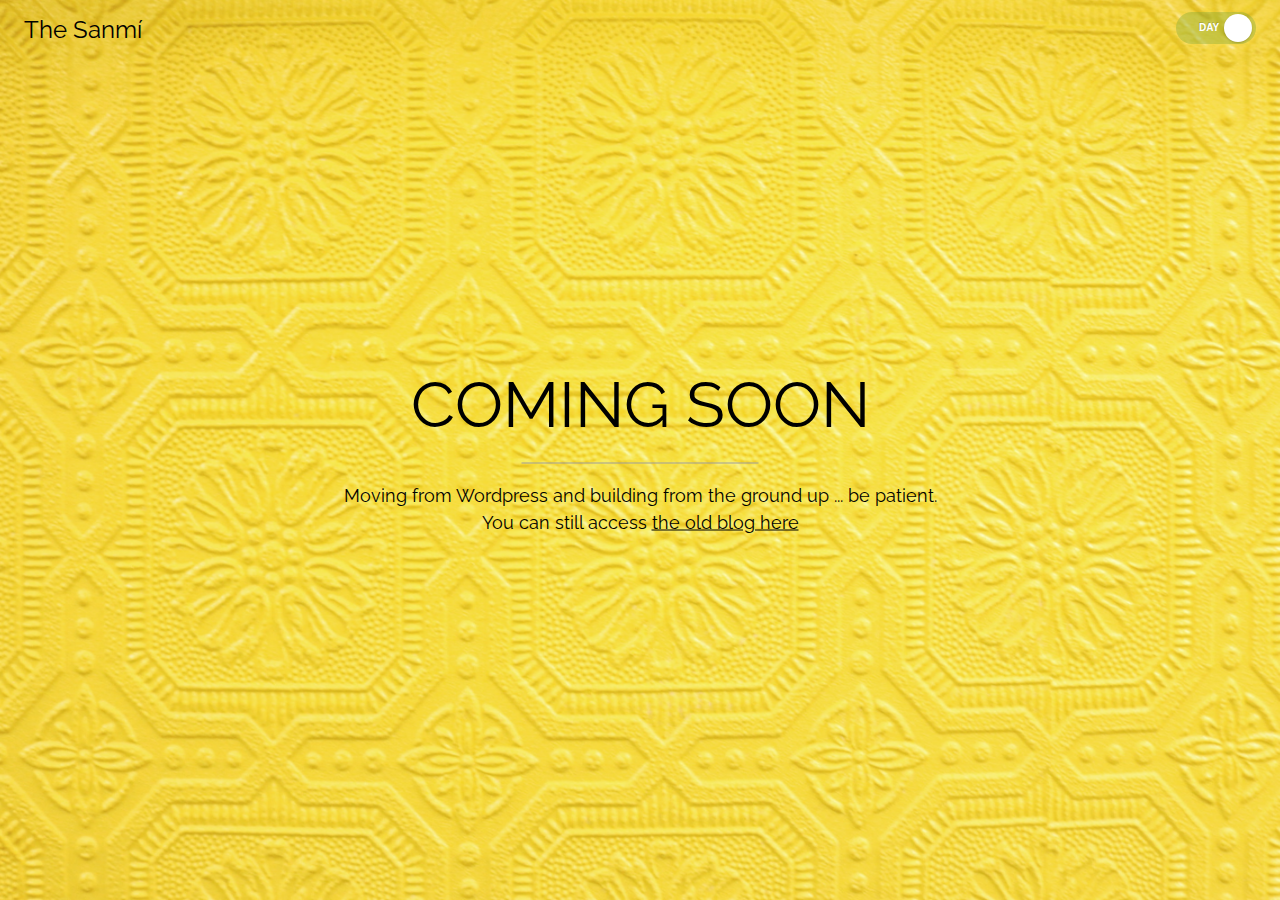
<file: index.html>
<!DOCTYPE html>
<html>

<head>
    <script src="https://ajax.googleapis.com/ajax/libs/jquery/3.5.1/jquery.min.js"></script>
    <script src="darkMode.js"></script>
    <title>The Sanmí</title>
    <meta charset="UTF-8">
    <meta name="viewport" content="width=device-width, initial-scale=1">
    <link rel="stylesheet" href="landingPage.css">
    <link rel="stylesheet" href="https://fonts.googleapis.com/css?family=Raleway">
    <meta http-equiv="Content-Security-Policy" content="media-src *">
</head>

<body>
    <div id="textBody" class="w3-display-container w3-animate-opacity">
        <div onclick="location.href='gimmeDat/gimmeDatGif.html';"
            style="cursor: pointer;" class="w3-display-topleft w3-padding-large w3-xlarge">
            The Sanmí
        </div>
        <div class="w3-display-topright w3-padding-large">
            <input class="toggle" type="checkbox" onchange="setPageTheme('t')" />
        </div>
        <div class="w3-display-middle">
            <h1 class="w3-jumbo w3-center w3-animate-top">COMING SOON</h1>
            <hr class="w3-border-grey" style="margin:auto;width:40%">
            <p class="w3-large w3-center">Moving from Wordpress and building from the ground up ... be patient. <br> You
                can still access <a href="https://thesanmi.wordpress.com/">the old blog here</a></p>
        </div>
    </div>
</body>

</html>
</file>
<file: landingPage.css>
/* W3.CSS 4.13 June 2019 by Jan Egil and Borge Refsnes */
html{box-sizing:border-box}*,*:before,*:after{box-sizing:inherit}
/* Extract from normalize.css by Nicolas Gallagher and Jonathan Neal git.io/normalize */
html{-ms-text-size-adjust:100%;-webkit-text-size-adjust:100%}body{margin:0}
article,aside,details,figcaption,figure,footer,header,main,menu,nav,section{display:block}summary{display:list-item}
audio,canvas,progress,video{display:inline-block}progress{vertical-align:baseline}
audio:not([controls]){display:none;height:0}[hidden],template{display:none}
a{background-color:transparent}a:active,a:hover{outline-width:0}
abbr[title]{border-bottom:none;text-decoration:underline;text-decoration:underline dotted}
b,strong{font-weight:bolder}dfn{font-style:italic}mark{background:#ff0;color:#000}
small{font-size:80%}sub,sup{font-size:75%;line-height:0;position:relative;vertical-align:baseline}
sub{bottom:-0.25em}sup{top:-0.5em}figure{margin:1em 40px}img{border-style:none}
code,kbd,pre,samp{font-family:monospace,monospace;font-size:1em}hr{box-sizing:content-box;height:0;overflow:visible}
button,input,select,textarea,optgroup{font:inherit;margin:0}optgroup{font-weight:bold}
button,input{overflow:visible}button,select{text-transform:none}
button,[type=button],[type=reset],[type=submit]{-webkit-appearance:button}
button::-moz-focus-inner,[type=button]::-moz-focus-inner,[type=reset]::-moz-focus-inner,[type=submit]::-moz-focus-inner{border-style:none;padding:0}
button:-moz-focusring,[type=button]:-moz-focusring,[type=reset]:-moz-focusring,[type=submit]:-moz-focusring{outline:1px dotted ButtonText}
fieldset{border:1px solid #c0c0c0;margin:0 2px;padding:.35em .625em .75em}
legend{color:inherit;display:table;max-width:100%;padding:0;white-space:normal}textarea{overflow:auto}
[type=checkbox],[type=radio]{padding:0}
[type=number]::-webkit-inner-spin-button,[type=number]::-webkit-outer-spin-button{height:auto}
[type=search]{-webkit-appearance:textfield;outline-offset:-2px}
[type=search]::-webkit-search-decoration{-webkit-appearance:none}
::-webkit-file-upload-button{-webkit-appearance:button;font:inherit}
/* End extract */
html,body{font-family:Raleway,sans-serif;font-size:15px;line-height:1.5;height:100%}html{overflow-x:hidden}
h1{font-size:36px}h2{font-size:30px}h3{font-size:24px}h4{font-size:20px}h5{font-size:18px}h6{font-size:16px}.w3-serif{font-family:sans-serif}
h1,h2,h3,h4,h5,h6{font-family:"Raleway",Arial,sans-serif;font-weight:400;margin:10px 0}.w3-wide{letter-spacing:4px}
hr{border:0;border-top:1px solid #eee;margin:20px 0}
.w3-image{max-width:100%;height:auto}img{vertical-align:middle}a{color:inherit}
.w3-table,.w3-table-all{border-collapse:collapse;border-spacing:0;width:100%;display:table}.w3-table-all{border:1px solid #ccc}
.w3-bordered tr,.w3-table-all tr{border-bottom:1px solid #ddd}.w3-striped tbody tr:nth-child(even){background-color:#f1f1f1}
.w3-table-all tr:nth-child(odd){background-color:#fff}.w3-table-all tr:nth-child(even){background-color:#f1f1f1}
.w3-hoverable tbody tr:hover,.w3-ul.w3-hoverable li:hover{background-color:#ccc}.w3-centered tr th,.w3-centered tr td{text-align:center}
.w3-table td,.w3-table th,.w3-table-all td,.w3-table-all th{padding:8px 8px;display:table-cell;text-align:left;vertical-align:top}
.w3-table th:first-child,.w3-table td:first-child,.w3-table-all th:first-child,.w3-table-all td:first-child{padding-left:16px}
.w3-btn,.w3-button{border:none;display:inline-block;padding:8px 16px;vertical-align:middle;overflow:hidden;text-decoration:none;color:inherit;background-color:inherit;text-align:center;cursor:pointer;white-space:nowrap}
.w3-btn:hover{box-shadow:0 8px 16px 0 rgba(0,0,0,0.2),0 6px 20px 0 rgba(0,0,0,0.19)}
.w3-btn,.w3-button{-webkit-touch-callout:none;-webkit-user-select:none;-khtml-user-select:none;-moz-user-select:none;-ms-user-select:none;user-select:none}   
.w3-disabled,.w3-btn:disabled,.w3-button:disabled{cursor:not-allowed;opacity:0.3}.w3-disabled *,:disabled *{pointer-events:none}
.w3-btn.w3-disabled:hover,.w3-btn:disabled:hover{box-shadow:none}
.w3-badge,.w3-tag{background-color:#000;color:#fff;display:inline-block;padding-left:8px;padding-right:8px;text-align:center}.w3-badge{border-radius:50%}
.w3-ul{list-style-type:none;padding:0;margin:0}.w3-ul li{padding:8px 16px;border-bottom:1px solid #ddd}.w3-ul li:last-child{border-bottom:none}
.w3-tooltip,.w3-display-container{position:relative}.w3-tooltip .w3-text{display:none}.w3-tooltip:hover .w3-text{display:inline-block}
.w3-ripple:active{opacity:0.5}.w3-ripple{transition:opacity 0s}
.w3-input{padding:8px;display:block;border:none;border-bottom:1px solid #ccc;width:100%}
.w3-select{padding:9px 0;width:100%;border:none;border-bottom:1px solid #ccc}
.w3-dropdown-click,.w3-dropdown-hover{position:relative;display:inline-block;cursor:pointer}
.w3-dropdown-hover:hover .w3-dropdown-content{display:block}
.w3-dropdown-hover:first-child,.w3-dropdown-click:hover{background-color:#ccc;color:#000}
.w3-dropdown-hover:hover > .w3-button:first-child,.w3-dropdown-click:hover > .w3-button:first-child{background-color:#ccc;color:#000}
.w3-dropdown-content{cursor:auto;color:#000;background-color:#fff;display:none;position:absolute;min-width:160px;margin:0;padding:0;z-index:1}
.w3-check,.w3-radio{width:24px;height:24px;position:relative;top:6px}
.w3-sidebar{height:100%;width:200px;background-color:#fff;position:fixed!important;z-index:1;overflow:auto}
.w3-bar-block .w3-dropdown-hover,.w3-bar-block .w3-dropdown-click{width:100%}
.w3-bar-block .w3-dropdown-hover .w3-dropdown-content,.w3-bar-block .w3-dropdown-click .w3-dropdown-content{min-width:100%}
.w3-bar-block .w3-dropdown-hover .w3-button,.w3-bar-block .w3-dropdown-click .w3-button{width:100%;text-align:left;padding:8px 16px}
.w3-main,#main{transition:margin-left .4s}
.w3-modal{z-index:3;display:none;padding-top:100px;position:fixed;left:0;top:0;width:100%;height:100%;overflow:auto;background-color:rgb(0,0,0);background-color:rgba(0,0,0,0.4)}
.w3-modal-content{margin:auto;background-color:#fff;position:relative;padding:0;outline:0;width:600px}
.w3-bar{width:100%;overflow:hidden}.w3-center .w3-bar{display:inline-block;width:auto}
.w3-bar .w3-bar-item{padding:8px 16px;float:left;width:auto;border:none;display:block;outline:0}
.w3-bar .w3-dropdown-hover,.w3-bar .w3-dropdown-click{position:static;float:left}
.w3-bar .w3-button{white-space:normal}
.w3-bar-block .w3-bar-item{width:100%;display:block;padding:8px 16px;text-align:left;border:none;white-space:normal;float:none;outline:0}
.w3-bar-block.w3-center .w3-bar-item{text-align:center}.w3-block{display:block;width:100%}
.w3-responsive{display:block;overflow-x:auto}
.w3-container:after,.w3-container:before,.w3-panel:after,.w3-panel:before,.w3-row:after,.w3-row:before,.w3-row-padding:after,.w3-row-padding:before,
.w3-cell-row:before,.w3-cell-row:after,.w3-clear:after,.w3-clear:before,.w3-bar:before,.w3-bar:after{content:"";display:table;clear:both}
.w3-col,.w3-half,.w3-third,.w3-twothird,.w3-threequarter,.w3-quarter{float:left;width:100%}
.w3-col.s1{width:8.33333%}.w3-col.s2{width:16.66666%}.w3-col.s3{width:24.99999%}.w3-col.s4{width:33.33333%}
.w3-col.s5{width:41.66666%}.w3-col.s6{width:49.99999%}.w3-col.s7{width:58.33333%}.w3-col.s8{width:66.66666%}
.w3-col.s9{width:74.99999%}.w3-col.s10{width:83.33333%}.w3-col.s11{width:91.66666%}.w3-col.s12{width:99.99999%}
@media (min-width:601px){.w3-col.m1{width:8.33333%}.w3-col.m2{width:16.66666%}.w3-col.m3,.w3-quarter{width:24.99999%}.w3-col.m4,.w3-third{width:33.33333%}
.w3-col.m5{width:41.66666%}.w3-col.m6,.w3-half{width:49.99999%}.w3-col.m7{width:58.33333%}.w3-col.m8,.w3-twothird{width:66.66666%}
.w3-col.m9,.w3-threequarter{width:74.99999%}.w3-col.m10{width:83.33333%}.w3-col.m11{width:91.66666%}.w3-col.m12{width:99.99999%}}
@media (min-width:993px){.w3-col.l1{width:8.33333%}.w3-col.l2{width:16.66666%}.w3-col.l3{width:24.99999%}.w3-col.l4{width:33.33333%}
.w3-col.l5{width:41.66666%}.w3-col.l6{width:49.99999%}.w3-col.l7{width:58.33333%}.w3-col.l8{width:66.66666%}
.w3-col.l9{width:74.99999%}.w3-col.l10{width:83.33333%}.w3-col.l11{width:91.66666%}.w3-col.l12{width:99.99999%}}
.w3-rest{overflow:hidden}.w3-stretch{margin-left:-16px;margin-right:-16px}
.w3-content,.w3-auto{margin-left:auto;margin-right:auto}.w3-content{max-width:980px}.w3-auto{max-width:1140px}
.w3-cell-row{display:table;width:100%}.w3-cell{display:table-cell}
.w3-cell-top{vertical-align:top}.w3-cell-middle{vertical-align:middle}.w3-cell-bottom{vertical-align:bottom}
.w3-hide{display:none!important}.w3-show-block,.w3-show{display:block!important}.w3-show-inline-block{display:inline-block!important}
@media (max-width:1205px){.w3-auto{max-width:95%}}
@media (max-width:600px){.w3-modal-content{margin:0 10px;width:auto!important}.w3-modal{padding-top:30px}
.w3-dropdown-hover.w3-mobile .w3-dropdown-content,.w3-dropdown-click.w3-mobile .w3-dropdown-content{position:relative}	
.w3-hide-small{display:none!important}.w3-mobile{display:block;width:100%!important}.w3-bar-item.w3-mobile,.w3-dropdown-hover.w3-mobile,.w3-dropdown-click.w3-mobile{text-align:center}
.w3-dropdown-hover.w3-mobile,.w3-dropdown-hover.w3-mobile .w3-btn,.w3-dropdown-hover.w3-mobile .w3-button,.w3-dropdown-click.w3-mobile,.w3-dropdown-click.w3-mobile .w3-btn,.w3-dropdown-click.w3-mobile .w3-button{width:100%}}
@media (max-width:768px){.w3-modal-content{width:500px}.w3-modal{padding-top:50px}}
@media (min-width:993px){.w3-modal-content{width:900px}.w3-hide-large{display:none!important}.w3-sidebar.w3-collapse{display:block!important}}
@media (max-width:992px) and (min-width:601px){.w3-hide-medium{display:none!important}}
@media (max-width:992px){.w3-sidebar.w3-collapse{display:none}.w3-main{margin-left:0!important;margin-right:0!important}.w3-auto{max-width:100%}}
.w3-top,.w3-bottom{position:fixed;width:100%;z-index:1}.w3-top{top:0}.w3-bottom{bottom:0}
.w3-overlay{position:fixed;display:none;width:100%;height:100%;top:0;left:0;right:0;bottom:0;background-color:rgba(0,0,0,0.5);z-index:2}
.w3-display-topleft{position:absolute;left:0;top:0}.w3-display-topright{position:absolute;right:0;top:0}
.w3-display-bottomleft{position:absolute;left:0;bottom:0}.w3-display-bottomright{position:absolute;right:0;bottom:0}
.w3-display-middle{position:absolute;top:50%;left:50%;transform:translate(-50%,-50%);-ms-transform:translate(-50%,-50%)}
.w3-display-left{position:absolute;top:50%;left:0%;transform:translate(0%,-50%);-ms-transform:translate(-0%,-50%)}
.w3-display-right{position:absolute;top:50%;right:0%;transform:translate(0%,-50%);-ms-transform:translate(0%,-50%)}
.w3-display-topmiddle{position:absolute;left:50%;top:0;transform:translate(-50%,0%);-ms-transform:translate(-50%,0%)}
.w3-display-bottommiddle{position:absolute;left:50%;bottom:0;transform:translate(-50%,0%);-ms-transform:translate(-50%,0%)}
.w3-display-container:hover .w3-display-hover{display:block}.w3-display-container:hover span.w3-display-hover{display:inline-block}.w3-display-hover{display:none}
.w3-display-position{position:absolute}
.w3-circle{border-radius:50%}
.w3-round-small{border-radius:2px}.w3-round,.w3-round-medium{border-radius:4px}.w3-round-large{border-radius:8px}.w3-round-xlarge{border-radius:16px}.w3-round-xxlarge{border-radius:32px}
.w3-row-padding,.w3-row-padding>.w3-half,.w3-row-padding>.w3-third,.w3-row-padding>.w3-twothird,.w3-row-padding>.w3-threequarter,.w3-row-padding>.w3-quarter,.w3-row-padding>.w3-col{padding:0 8px}
.w3-container,.w3-panel{padding:0.01em 16px}.w3-panel{margin-top:16px;margin-bottom:16px}
.w3-code,.w3-codespan{font-family:Consolas,"courier new";font-size:16px}
.w3-code{width:auto;background-color:#fff;padding:8px 12px;border-left:4px solid #4CAF50;word-wrap:break-word}
.w3-codespan{color:crimson;background-color:#f1f1f1;padding-left:4px;padding-right:4px;font-size:110%}
.w3-card,.w3-card-2{box-shadow:0 2px 5px 0 rgba(0,0,0,0.16),0 2px 10px 0 rgba(0,0,0,0.12)}
.w3-card-4,.w3-hover-shadow:hover{box-shadow:0 4px 10px 0 rgba(0,0,0,0.2),0 4px 20px 0 rgba(0,0,0,0.19)}
.w3-spin{animation:w3-spin 2s infinite linear}@keyframes w3-spin{0%{transform:rotate(0deg)}100%{transform:rotate(359deg)}}
.w3-animate-fading{animation:fading 10s infinite}@keyframes fading{0%{opacity:0}50%{opacity:1}100%{opacity:0}}
.w3-animate-opacity{animation:opac 0.8s}@keyframes opac{from{opacity:0} to{opacity:1}}
.w3-animate-top{position:relative;animation:animatetop 0.4s}@keyframes animatetop{from{top:-300px;opacity:0} to{top:0;opacity:1}}
.w3-animate-left{position:relative;animation:animateleft 0.4s}@keyframes animateleft{from{left:-300px;opacity:0} to{left:0;opacity:1}}
.w3-animate-right{position:relative;animation:animateright 0.4s}@keyframes animateright{from{right:-300px;opacity:0} to{right:0;opacity:1}}
.w3-animate-bottom{position:relative;animation:animatebottom 0.4s}@keyframes animatebottom{from{bottom:-300px;opacity:0} to{bottom:0;opacity:1}}
.w3-animate-zoom {animation:animatezoom 0.6s}@keyframes animatezoom{from{transform:scale(0)} to{transform:scale(1)}}
.w3-animate-input{transition:width 0.4s ease-in-out}.w3-animate-input:focus{width:100%!important}
.w3-opacity,.w3-hover-opacity:hover{opacity:0.60}.w3-opacity-off,.w3-hover-opacity-off:hover{opacity:1}
.w3-opacity-max{opacity:0.25}.w3-opacity-min{opacity:0.75}
.w3-greyscale-max,.w3-grayscale-max,.w3-hover-greyscale:hover,.w3-hover-grayscale:hover{filter:grayscale(100%)}
.w3-greyscale,.w3-grayscale{filter:grayscale(75%)}.w3-greyscale-min,.w3-grayscale-min{filter:grayscale(50%)}
.w3-sepia{filter:sepia(75%)}.w3-sepia-max,.w3-hover-sepia:hover{filter:sepia(100%)}.w3-sepia-min{filter:sepia(50%)}
.w3-tiny{font-size:10px!important}.w3-small{font-size:12px!important}.w3-medium{font-size:15px!important}.w3-large{font-size:18px!important}
.w3-xlarge{font-size:24px!important}.w3-xxlarge{font-size:36px!important}.w3-xxxlarge{font-size:48px!important}.w3-jumbo{font-size:64px!important}
.w3-left-align{text-align:left!important}.w3-right-align{text-align:right!important}.w3-justify{text-align:justify!important}.w3-center{text-align:center!important}
.w3-border-0{border:0!important}.w3-border{border:1px solid #ccc!important}
.w3-border-top{border-top:1px solid #ccc!important}.w3-border-bottom{border-bottom:1px solid #ccc!important}
.w3-border-left{border-left:1px solid #ccc!important}.w3-border-right{border-right:1px solid #ccc!important}
.w3-topbar{border-top:6px solid #ccc!important}.w3-bottombar{border-bottom:6px solid #ccc!important}
.w3-leftbar{border-left:6px solid #ccc!important}.w3-rightbar{border-right:6px solid #ccc!important}
.w3-section,.w3-code{margin-top:16px!important;margin-bottom:16px!important}
.w3-margin{margin:16px!important}.w3-margin-top{margin-top:16px!important}.w3-margin-bottom{margin-bottom:16px!important}
.w3-margin-left{margin-left:16px!important}.w3-margin-right{margin-right:16px!important}
.w3-padding-small{padding:4px 8px!important}.w3-padding{padding:8px 16px!important}.w3-padding-large{padding:12px 24px!important}
.w3-padding-16{padding-top:16px!important;padding-bottom:16px!important}.w3-padding-24{padding-top:24px!important;padding-bottom:24px!important}
.w3-padding-32{padding-top:32px!important;padding-bottom:32px!important}.w3-padding-48{padding-top:48px!important;padding-bottom:48px!important}
.w3-padding-64{padding-top:64px!important;padding-bottom:64px!important}
.w3-left{float:left!important}.w3-right{float:right!important}
.w3-button:hover{color:#000!important;background-color:#ccc!important}
.w3-transparent,.w3-hover-none:hover{background-color:transparent!important}
.w3-hover-none:hover{box-shadow:none!important}
/* Colors */
.w3-amber,.w3-hover-amber:hover{color:#000!important;background-color:#ffc107!important}
.w3-aqua,.w3-hover-aqua:hover{color:#000!important;background-color:#00ffff!important}
.w3-blue,.w3-hover-blue:hover{color:#fff!important;background-color:#2196F3!important}
.w3-light-blue,.w3-hover-light-blue:hover{color:#000!important;background-color:#87CEEB!important}
.w3-brown,.w3-hover-brown:hover{color:#fff!important;background-color:#795548!important}
.w3-cyan,.w3-hover-cyan:hover{color:#000!important;background-color:#00bcd4!important}
.w3-blue-grey,.w3-hover-blue-grey:hover,.w3-blue-gray,.w3-hover-blue-gray:hover{color:#fff!important;background-color:#607d8b!important}
.w3-green,.w3-hover-green:hover{color:#fff!important;background-color:#4CAF50!important}
.w3-light-green,.w3-hover-light-green:hover{color:#000!important;background-color:#8bc34a!important}
.w3-indigo,.w3-hover-indigo:hover{color:#fff!important;background-color:#3f51b5!important}
.w3-khaki,.w3-hover-khaki:hover{color:#000!important;background-color:#f0e68c!important}
.w3-lime,.w3-hover-lime:hover{color:#000!important;background-color:#cddc39!important}
.w3-orange,.w3-hover-orange:hover{color:#000!important;background-color:#ff9800!important}
.w3-deep-orange,.w3-hover-deep-orange:hover{color:#fff!important;background-color:#ff5722!important}
.w3-pink,.w3-hover-pink:hover{color:#fff!important;background-color:#e91e63!important}
.w3-purple,.w3-hover-purple:hover{color:#fff!important;background-color:#9c27b0!important}
.w3-deep-purple,.w3-hover-deep-purple:hover{color:#fff!important;background-color:#673ab7!important}
.w3-red,.w3-hover-red:hover{color:#fff!important;background-color:#f44336!important}
.w3-sand,.w3-hover-sand:hover{color:#000!important;background-color:#fdf5e6!important}
.w3-teal,.w3-hover-teal:hover{color:#fff!important;background-color:#009688!important}
.w3-yellow,.w3-hover-yellow:hover{color:#000!important;background-color:#ffeb3b!important}
.w3-white,.w3-hover-white:hover{color:#000!important;background-color:#fff!important}
.w3-black,.w3-hover-black:hover{color:#fff!important;background-color:#000!important}
.w3-grey,.w3-hover-grey:hover,.w3-gray,.w3-hover-gray:hover{color:#000!important;background-color:#9e9e9e!important}
.w3-light-grey,.w3-hover-light-grey:hover,.w3-light-gray,.w3-hover-light-gray:hover{color:#000!important;background-color:#f1f1f1!important}
.w3-dark-grey,.w3-hover-dark-grey:hover,.w3-dark-gray,.w3-hover-dark-gray:hover{color:#fff!important;background-color:#616161!important}
.w3-pale-red,.w3-hover-pale-red:hover{color:#000!important;background-color:#ffdddd!important}
.w3-pale-green,.w3-hover-pale-green:hover{color:#000!important;background-color:#ddffdd!important}
.w3-pale-yellow,.w3-hover-pale-yellow:hover{color:#000!important;background-color:#ffffcc!important}
.w3-pale-blue,.w3-hover-pale-blue:hover{color:#000!important;background-color:#ddffff!important}
.w3-text-amber,.w3-hover-text-amber:hover{color:#ffc107!important}
.w3-text-aqua,.w3-hover-text-aqua:hover{color:#00ffff!important}
.w3-text-blue,.w3-hover-text-blue:hover{color:#2196F3!important}
.w3-text-light-blue,.w3-hover-text-light-blue:hover{color:#87CEEB!important}
.w3-text-brown,.w3-hover-text-brown:hover{color:#795548!important}
.w3-text-cyan,.w3-hover-text-cyan:hover{color:#00bcd4!important}
.w3-text-blue-grey,.w3-hover-text-blue-grey:hover,.w3-text-blue-gray,.w3-hover-text-blue-gray:hover{color:#607d8b!important}
.w3-text-green,.w3-hover-text-green:hover{color:#4CAF50!important}
.w3-text-light-green,.w3-hover-text-light-green:hover{color:#8bc34a!important}
.w3-text-indigo,.w3-hover-text-indigo:hover{color:#3f51b5!important}
.w3-text-khaki,.w3-hover-text-khaki:hover{color:#b4aa50!important}
.w3-text-lime,.w3-hover-text-lime:hover{color:#cddc39!important}
.w3-text-orange,.w3-hover-text-orange:hover{color:#ff9800!important}
.w3-text-deep-orange,.w3-hover-text-deep-orange:hover{color:#ff5722!important}
.w3-text-pink,.w3-hover-text-pink:hover{color:#e91e63!important}
.w3-text-purple,.w3-hover-text-purple:hover{color:#9c27b0!important}
.w3-text-deep-purple,.w3-hover-text-deep-purple:hover{color:#673ab7!important}
.w3-text-red,.w3-hover-text-red:hover{color:#f44336!important}
.w3-text-sand,.w3-hover-text-sand:hover{color:#fdf5e6!important}
.w3-text-teal,.w3-hover-text-teal:hover{color:#009688!important}
.w3-text-yellow,.w3-hover-text-yellow:hover{color:#d2be0e!important}
.w3-text-white,.w3-hover-text-white:hover{color:#fff!important}
.w3-text-black,.w3-hover-text-black:hover{color:#000!important}
.w3-text-grey,.w3-hover-text-grey:hover,.w3-text-gray,.w3-hover-text-gray:hover{color:#757575!important}
.w3-text-light-grey,.w3-hover-text-light-grey:hover,.w3-text-light-gray,.w3-hover-text-light-gray:hover{color:#f1f1f1!important}
.w3-text-dark-grey,.w3-hover-text-dark-grey:hover,.w3-text-dark-gray,.w3-hover-text-dark-gray:hover{color:#3a3a3a!important}
.w3-border-amber,.w3-hover-border-amber:hover{border-color:#ffc107!important}
.w3-border-aqua,.w3-hover-border-aqua:hover{border-color:#00ffff!important}
.w3-border-blue,.w3-hover-border-blue:hover{border-color:#2196F3!important}
.w3-border-light-blue,.w3-hover-border-light-blue:hover{border-color:#87CEEB!important}
.w3-border-brown,.w3-hover-border-brown:hover{border-color:#795548!important}
.w3-border-cyan,.w3-hover-border-cyan:hover{border-color:#00bcd4!important}
.w3-border-blue-grey,.w3-hover-border-blue-grey:hover,.w3-border-blue-gray,.w3-hover-border-blue-gray:hover{border-color:#607d8b!important}
.w3-border-green,.w3-hover-border-green:hover{border-color:#4CAF50!important}
.w3-border-light-green,.w3-hover-border-light-green:hover{border-color:#8bc34a!important}
.w3-border-indigo,.w3-hover-border-indigo:hover{border-color:#3f51b5!important}
.w3-border-khaki,.w3-hover-border-khaki:hover{border-color:#f0e68c!important}
.w3-border-lime,.w3-hover-border-lime:hover{border-color:#cddc39!important}
.w3-border-orange,.w3-hover-border-orange:hover{border-color:#ff9800!important}
.w3-border-deep-orange,.w3-hover-border-deep-orange:hover{border-color:#ff5722!important}
.w3-border-pink,.w3-hover-border-pink:hover{border-color:#e91e63!important}
.w3-border-purple,.w3-hover-border-purple:hover{border-color:#9c27b0!important}
.w3-border-deep-purple,.w3-hover-border-deep-purple:hover{border-color:#673ab7!important}
.w3-border-red,.w3-hover-border-red:hover{border-color:#f44336!important}
.w3-border-sand,.w3-hover-border-sand:hover{border-color:#fdf5e6!important}
.w3-border-teal,.w3-hover-border-teal:hover{border-color:#009688!important}
.w3-border-yellow,.w3-hover-border-yellow:hover{border-color:#ffeb3b!important}
.w3-border-white,.w3-hover-border-white:hover{border-color:#fff!important}
.w3-border-black,.w3-hover-border-black:hover{border-color:#000!important}
.w3-border-grey,.w3-hover-border-grey:hover,.w3-border-gray,.w3-hover-border-gray:hover{border-color:#9e9e9e!important}
.w3-border-light-grey,.w3-hover-border-light-grey:hover,.w3-border-light-gray,.w3-hover-border-light-gray:hover{border-color:#f1f1f1!important}
.w3-border-dark-grey,.w3-hover-border-dark-grey:hover,.w3-border-dark-gray,.w3-hover-border-dark-gray:hover{border-color:#616161!important}
.w3-border-pale-red,.w3-hover-border-pale-red:hover{border-color:#ffe7e7!important}.w3-border-pale-green,.w3-hover-border-pale-green:hover{border-color:#e7ffe7!important}
.w3-border-pale-yellow,.w3-hover-border-pale-yellow:hover{border-color:#ffffcc!important}.w3-border-pale-blue,.w3-hover-border-pale-blue:hover{border-color:#e7ffff!important}

/* toggle image */
.toggle {
  -webkit-appearance: none;
  -moz-appearance: none;
  appearance: none;
  width: 80px;
  height: 32px;
  display: inline-block;
  position: relative;
  border-radius: 50px;
  overflow: hidden;
  outline: none;
  border: none;
  cursor: pointer;
  background-color: #707070;
  transition: background-color ease 0.3s;
}

.toggle:before {
  content: "day night";
  display: block;
  position: relative;
  z-index: 2;
  width: 28px;
  height: 28px;
  background: #fff;
  left: 2px;
  top: 2px;
  border-radius: 50%;
  font: 10px/28px Helvetica;
  text-transform: uppercase;
  font-weight: bold;
  text-indent: -25px;
  word-spacing: 37px;
  color: #fff;
  text-shadow: -1px -1px rgba(0,0,0,0.15);
  white-space: nowrap;
  box-shadow: 0 1px 2px rgba(0,0,0,0.2);
  transition: all cubic-bezier(0.3, 1.5, 0.7, 1) 0.3s;
}

.toggle:checked {
  background-color: #85ac3c62;
}

.toggle:checked:before {
  left: 48px;
}

/* background image */
.bgimg-dark {
  background-image: url('/images/DSC_0922.JPG');
  min-height: 100%;
  background-position: center;
  background-size: cover;
}

.bgimg-light {
  background-image: url('/images/yellow_patterns.jpg');
  min-height: 100%;
  background-position: center;
  background-size: cover;
}
</file>
